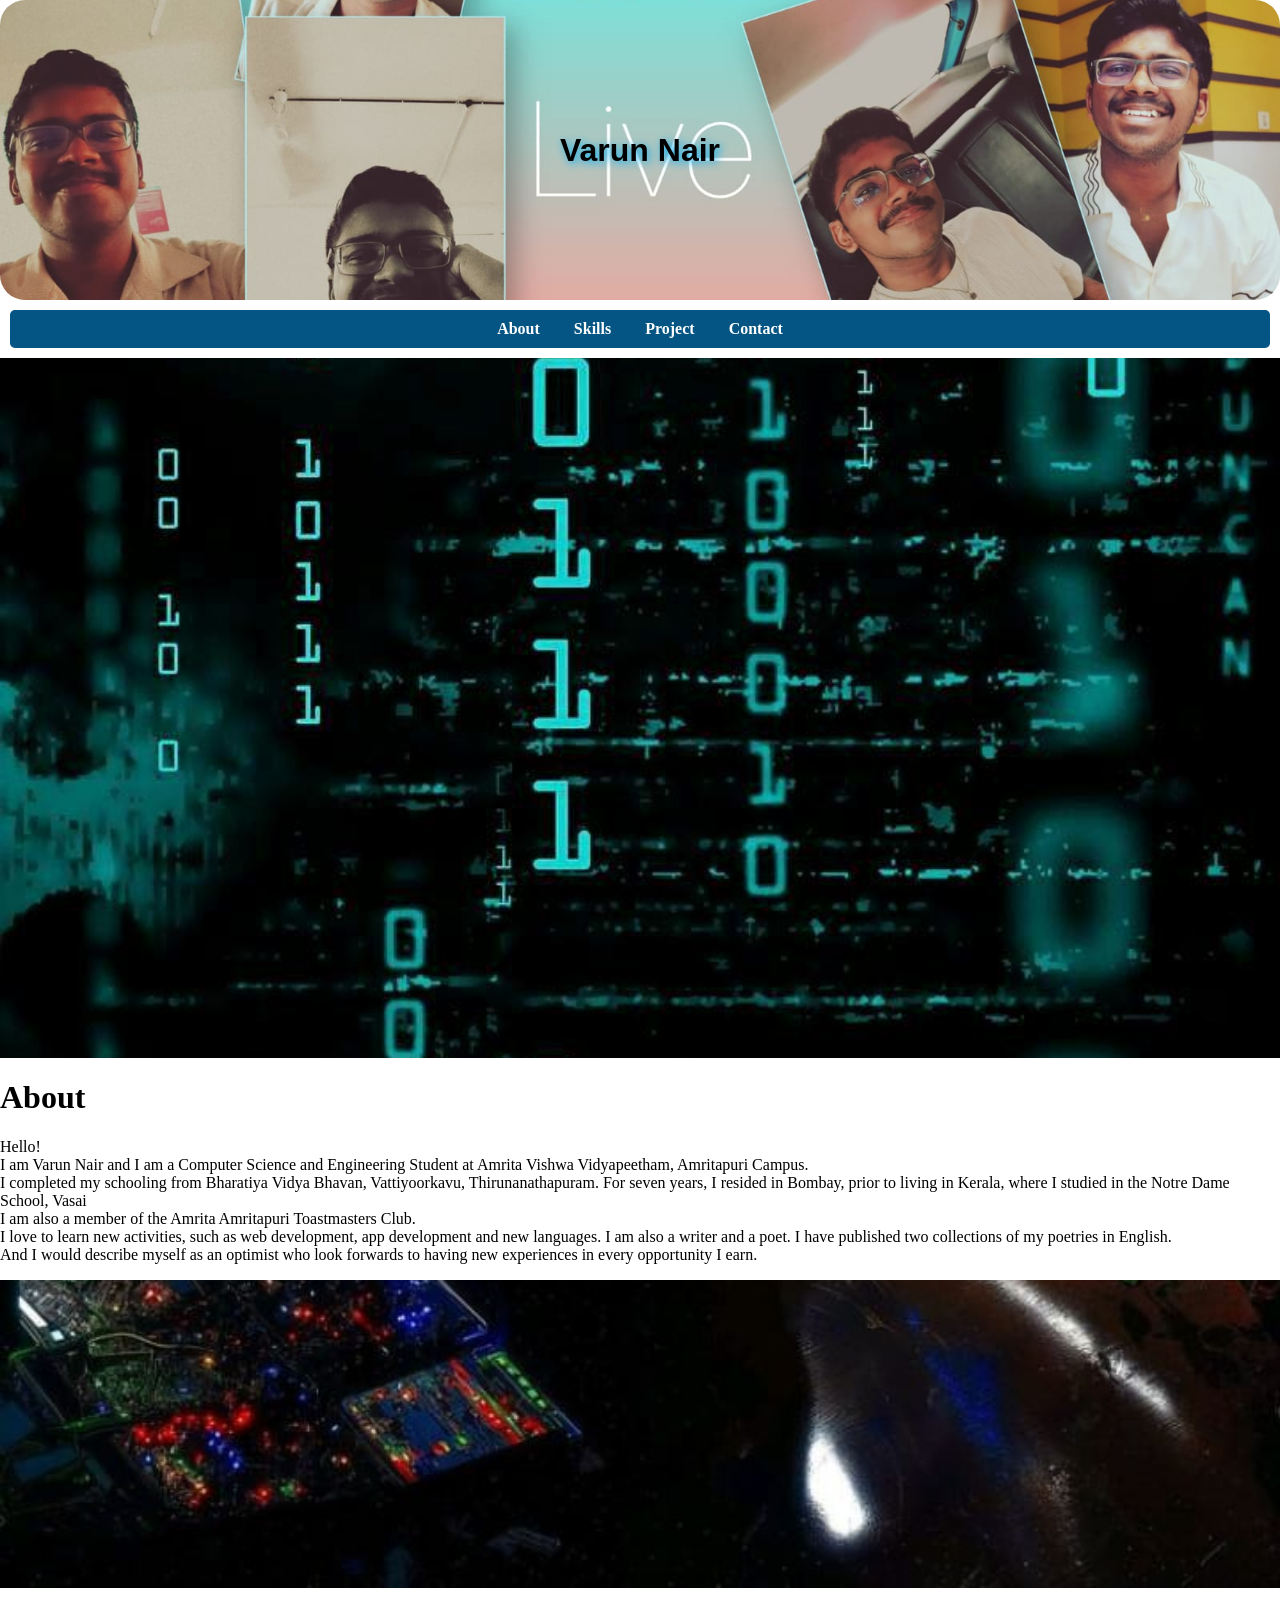
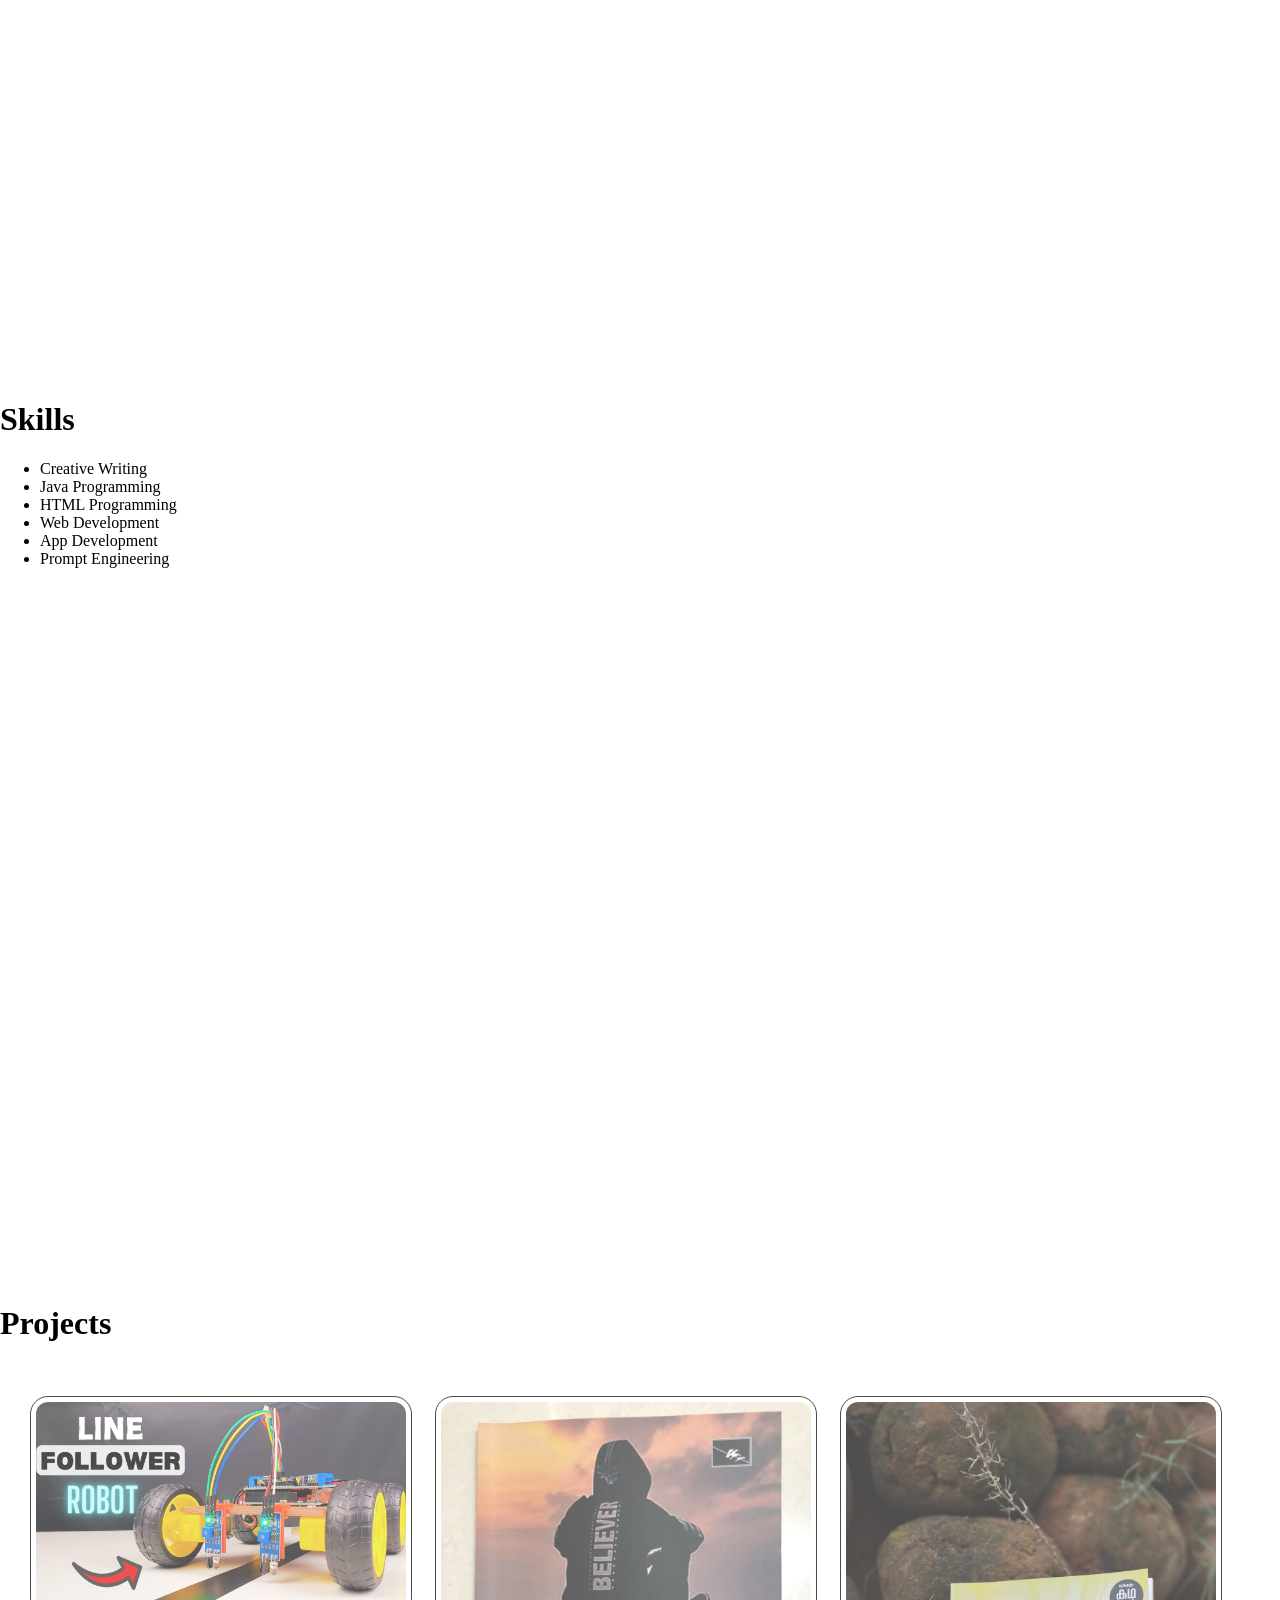
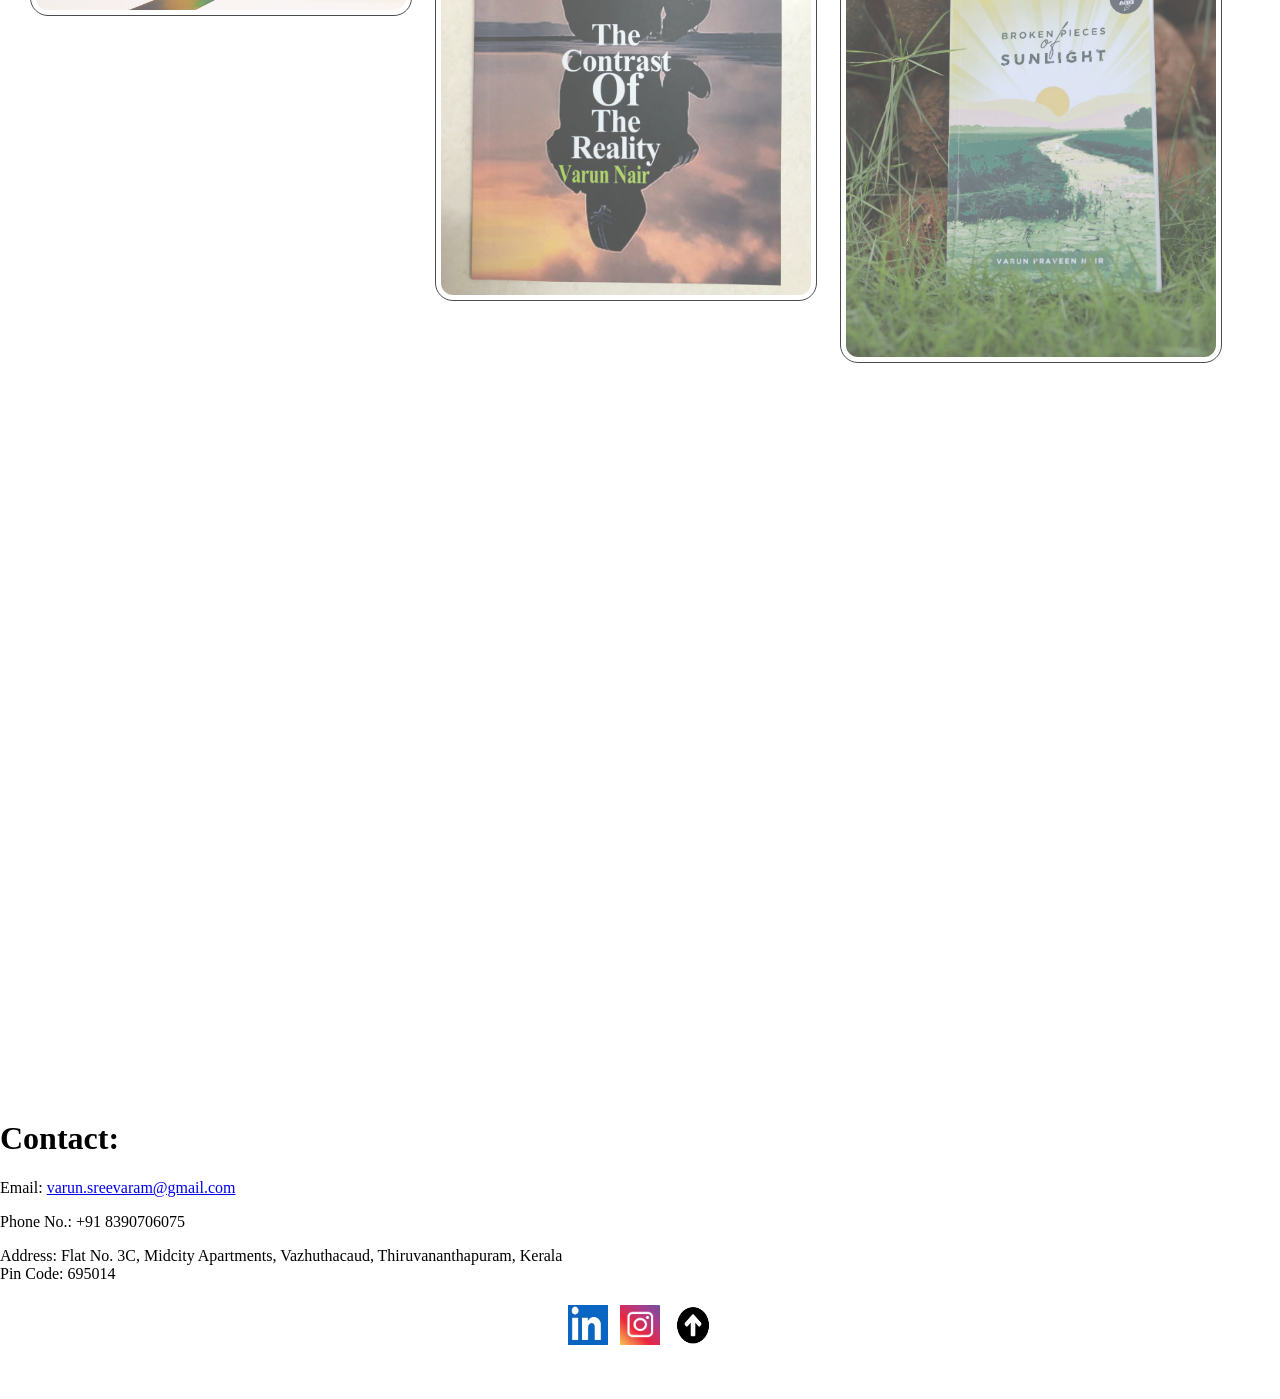
<file: index.html>
<!DOCTYPE html>
<html lang="en">


<head>
    <meta charset="UTF-8">
    <meta name="viewport" content="width=device-width, initial-scale=1.0">
    <meta name="Author" content="Varun Nair">
    <meta name="Keywords" content="Portfolio">
    <link rel="icon" type="image/x-icon" href="favicon.ico">
    <title> Varun Nair's Portfolio </title>
    <link  href="Portfolio.css" rel="stylesheet">
</head>

<body>
    <div class="Header">
        <h1> <b> Varun Nair </b></h1>
    </div>

    <div class="NavigationBar">
        <a href="#About"> About </a>
        <a href="#Skills"> Skills </a>
        <a href="#Project"> Project </a>
        <a href="#Contact"> Contact </a>

    </div>

    <div class="Parallax1 img1"></div>
    <div id="About"> 
        <h1> About </h1>
        <p>Hello!<br>
             I am Varun Nair and I am a Computer Science and Engineering Student at Amrita Vishwa Vidyapeetham, Amritapuri Campus.<br>
            I completed my schooling from Bharatiya Vidya Bhavan, Vattiyoorkavu, Thirunanathapuram.
            For seven years, I resided in Bombay, prior to living in Kerala, where I studied in the Notre Dame School, Vasai<br>
            I am also a member of the Amrita Amritapuri Toastmasters Club. 
            <br>
            I love to learn new activities, such as web development, app development and new languages. I am also a writer and a poet.
            I have published two collections of my poetries in English. <br>
            And I would describe myself as an 
            optimist who look forwards to having new experiences in every opportunity I earn.
        </p>
    </div>

    <div class="Parallax1 img2"></div>
    <div id="Skills">
        <h1> Skills </h1>
        <ul>
            <li> Creative Writing </li>
            <li> Java Programming </li>
            <li> HTML Programming </li>
            <li> Web Development </li>
            <li> App Development </li>
            <li> Prompt Engineering </li>
        </ul>
    </div>

    <div class="Parallax1 img3"></div>
    <h1>Projects</h1>
    <div id="Project">
        <div class="projectpro1">
            <a href="Project1.html" target="_blank"><img src="Project1(pic2).jpeg" alt="Project1" height="100px"></a>
        </div>
        <div class="projectpro2">
            <a href="Project2.html" target="_blank"><img src="Book1(1).jpeg" alt="Project1" height="100px"></a>
        </div>
        <div class="projectpro3">
            <a href="Project3.html" target="_blank"><img src="Book2.jpeg" alt="Project1" height="100px"></a>
        </div>
    </div>


    <div class="Parallax1 img4"></div>
    <div id="Contact">
        <h1> Contact: </h1>
        <p> Email: <a href="mailto:varun.sreevaram@gmail.com"> varun.sreevaram@gmail.com </a> </p>
        <p> Phone No.: +91 8390706075</p>
        <p> Address: Flat No. 3C, Midcity Apartments, Vazhuthacaud, Thiruvananthapuram, Kerala 
        <br> Pin Code: 695014</p>
    </div>
    <div class="Parallax1 img5">
        <div class="Footer">
            <a href="https://www.linkedin.com/in/Varun Nair" target="_blank"><img src="LinkedInLogo.jpeg" alt="LinkedIn Logo" height="40px" width="40px"></a>
            <a href="https://www.instagram.com/varun_nair2214/" target="_blank"><img src="InstagramLogo.jpeg" alt="Instagram Logo" height="40px" width="40px"></a>
            <a href="#top" class="top-btn"><img src="ScrollBacktoTop.png" alt="Back to Top" height="40px" width="40px"></a>
        </div>
    </div>
</body>

</html>
</file>
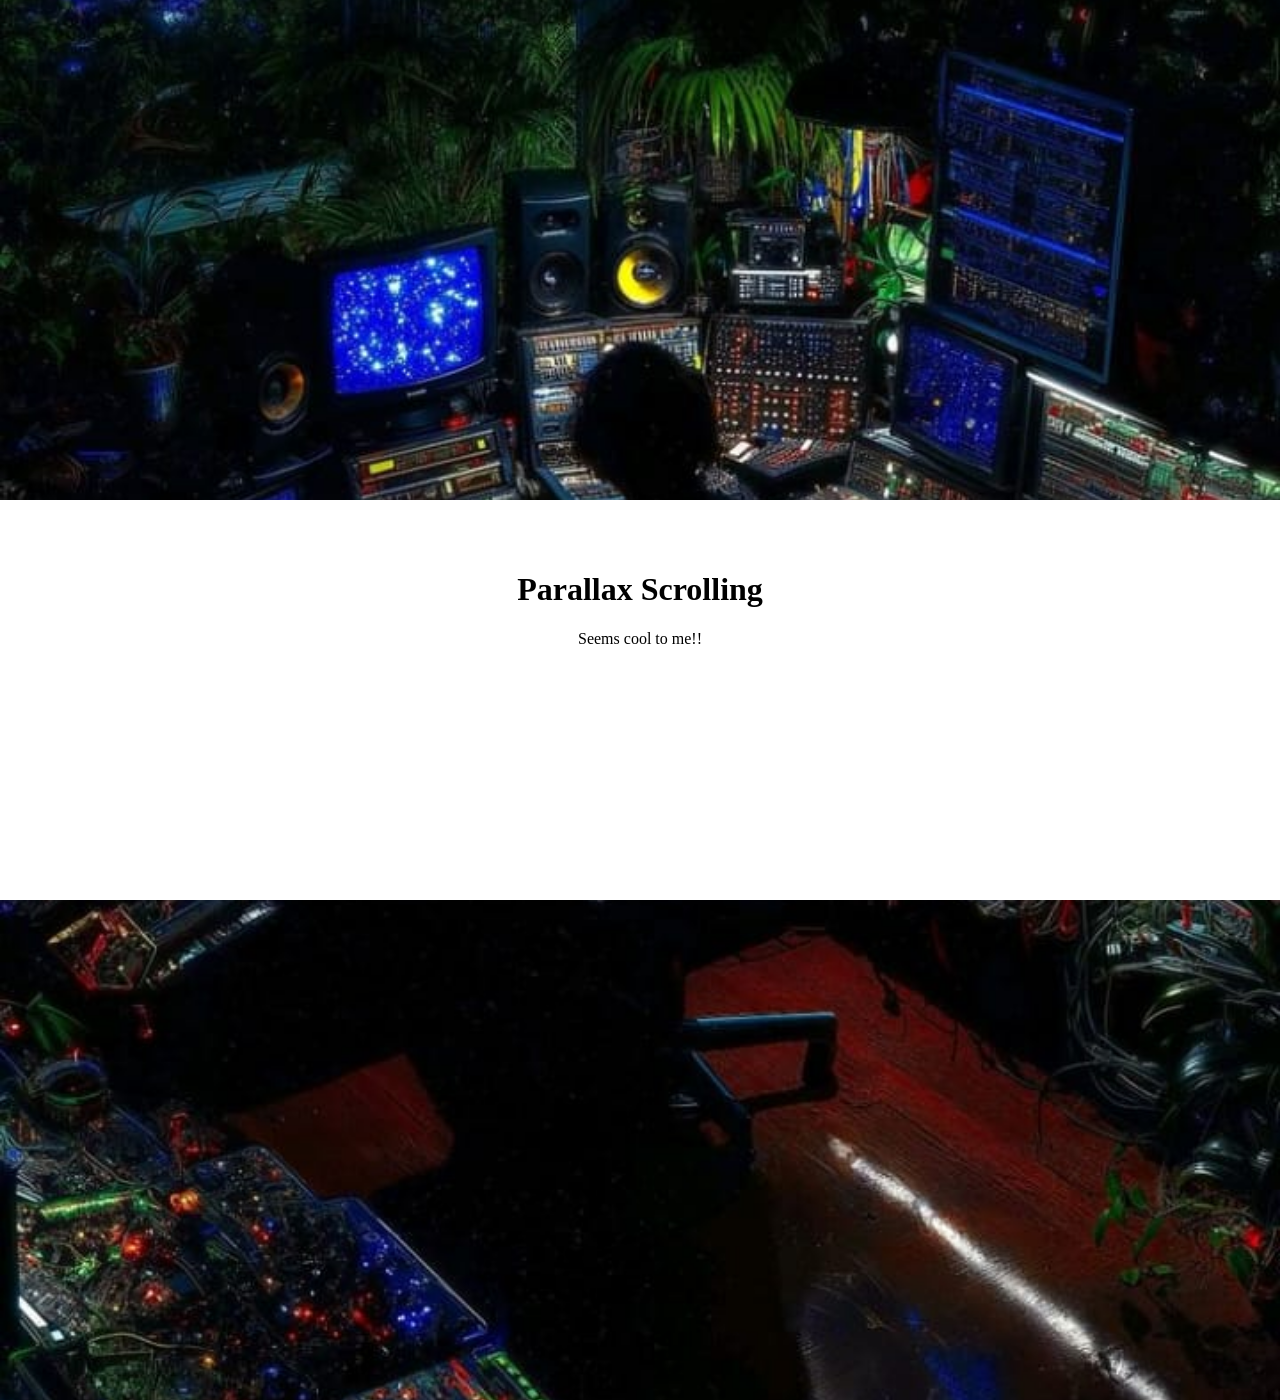
<file: ParralaxScrolling.html>
<!DOCTYPE html>
<html lang="en">
<head>
    <meta charset="UTF-8">
    <meta name="viewport" content="width=device-width, initial-scale=1.0">
    <title>Parallax Scrolling</title>
    <link rel="stylesheet" href="ParallaxScrolling.css">
</head>
<body>
    <div class="parallax"></div>
    <div class="content">
        <h1>Parallax Scrolling</h1>
        <p>Seems cool to me!!</p>
    </div>
    <div class="parallax"></div>
</body>
</html>
</file>
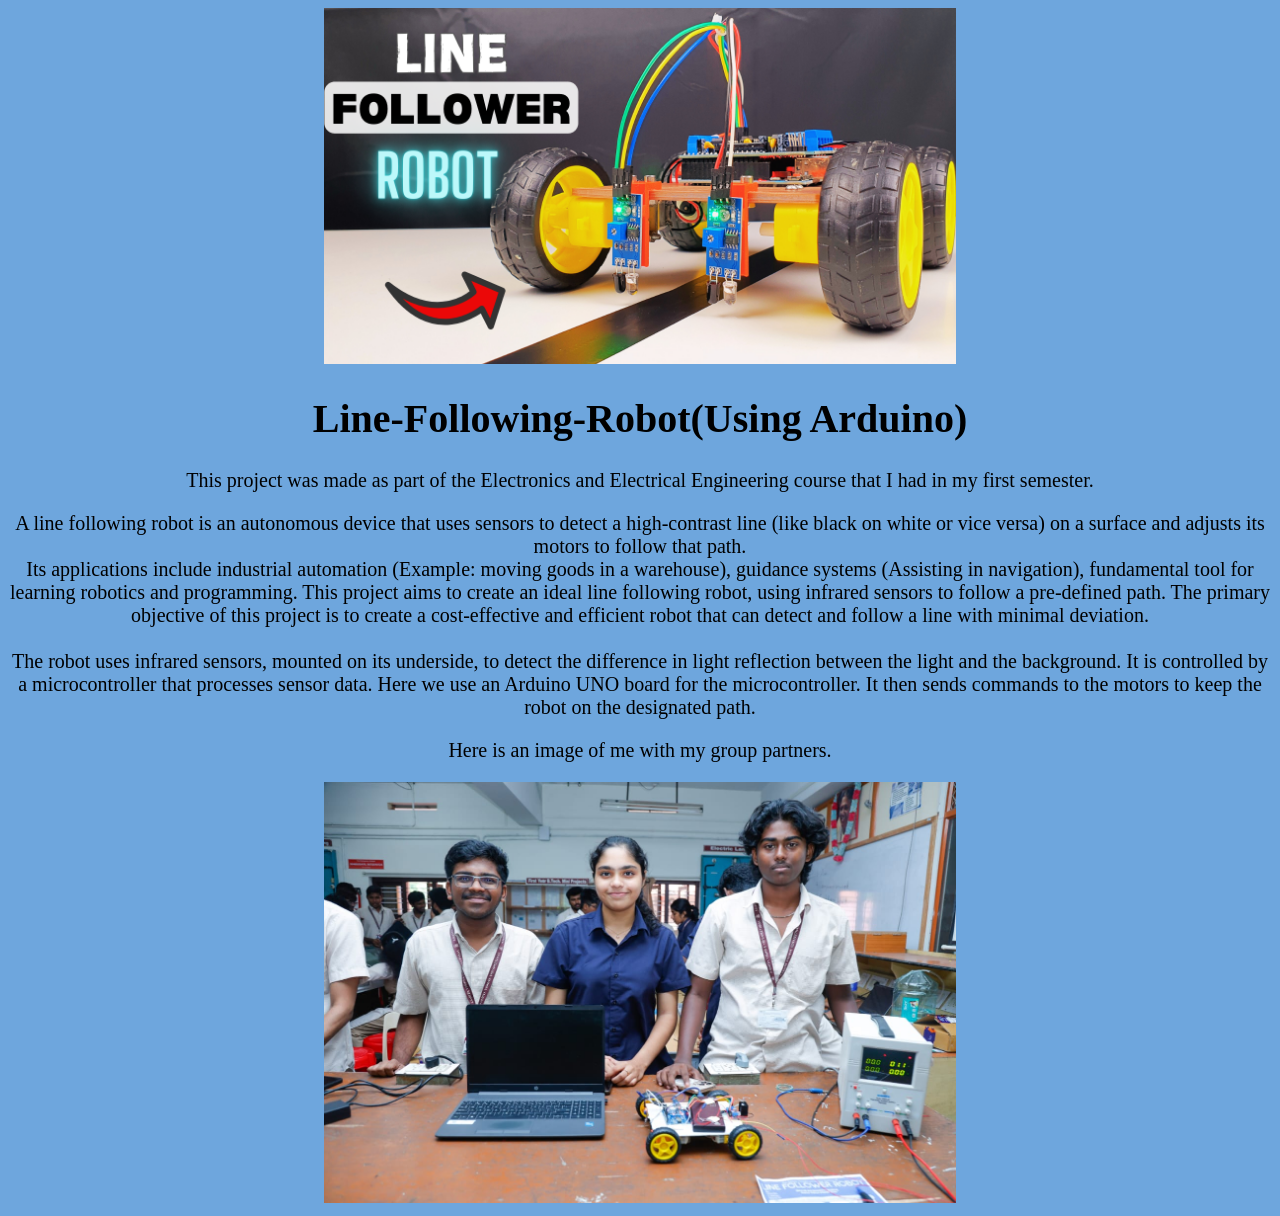
<file: Project1.html>
<!DOCTYPE html>
<html lang="en">
<head>
    <meta charset="UTF-8">
    <meta name="viewport" content="width=device-width, initial-scale=1.0">
    <title>Line-Following Robot</title>
    <style>
        body{
            font-size: 20px;
            background-color: rgb(110, 166, 221);
            text-align: center;
        }
    </style>
</head>
<body>
    <img src="Project1(pic2).jpeg" alt="Image" width="50%" >
    <h1>Line-Following-Robot(Using Arduino)</h1>
    <p>This project was made as part of the Electronics and Electrical Engineering course that I had in my first semester.</p>
    <p>A line following robot is an autonomous device that uses sensors to detect a high-contrast line (like black on white or vice versa) on a surface and adjusts its motors to follow that path. <br>Its applications include industrial automation (Example: moving goods in a warehouse), guidance systems (Assisting in navigation), fundamental tool for learning robotics and programming. This project aims to create an ideal line following robot, using infrared sensors to follow a pre-defined path. The primary objective of this project is to create a cost-effective and efficient robot that can detect and follow a line with minimal deviation.
    <br><br>The robot uses infrared sensors, mounted on its underside, to detect the difference in light reflection between the light and the background. It is controlled by a microcontroller that processes sensor data. Here we use an Arduino UNO board for the microcontroller. It then sends commands to the motors to keep the robot on the designated path.
</p>
<p>Here is an image of me with my group partners.</p>
<img src="Project1(pic1).jpeg" alt="Image" width="50%">
</body>
</html>
</file>
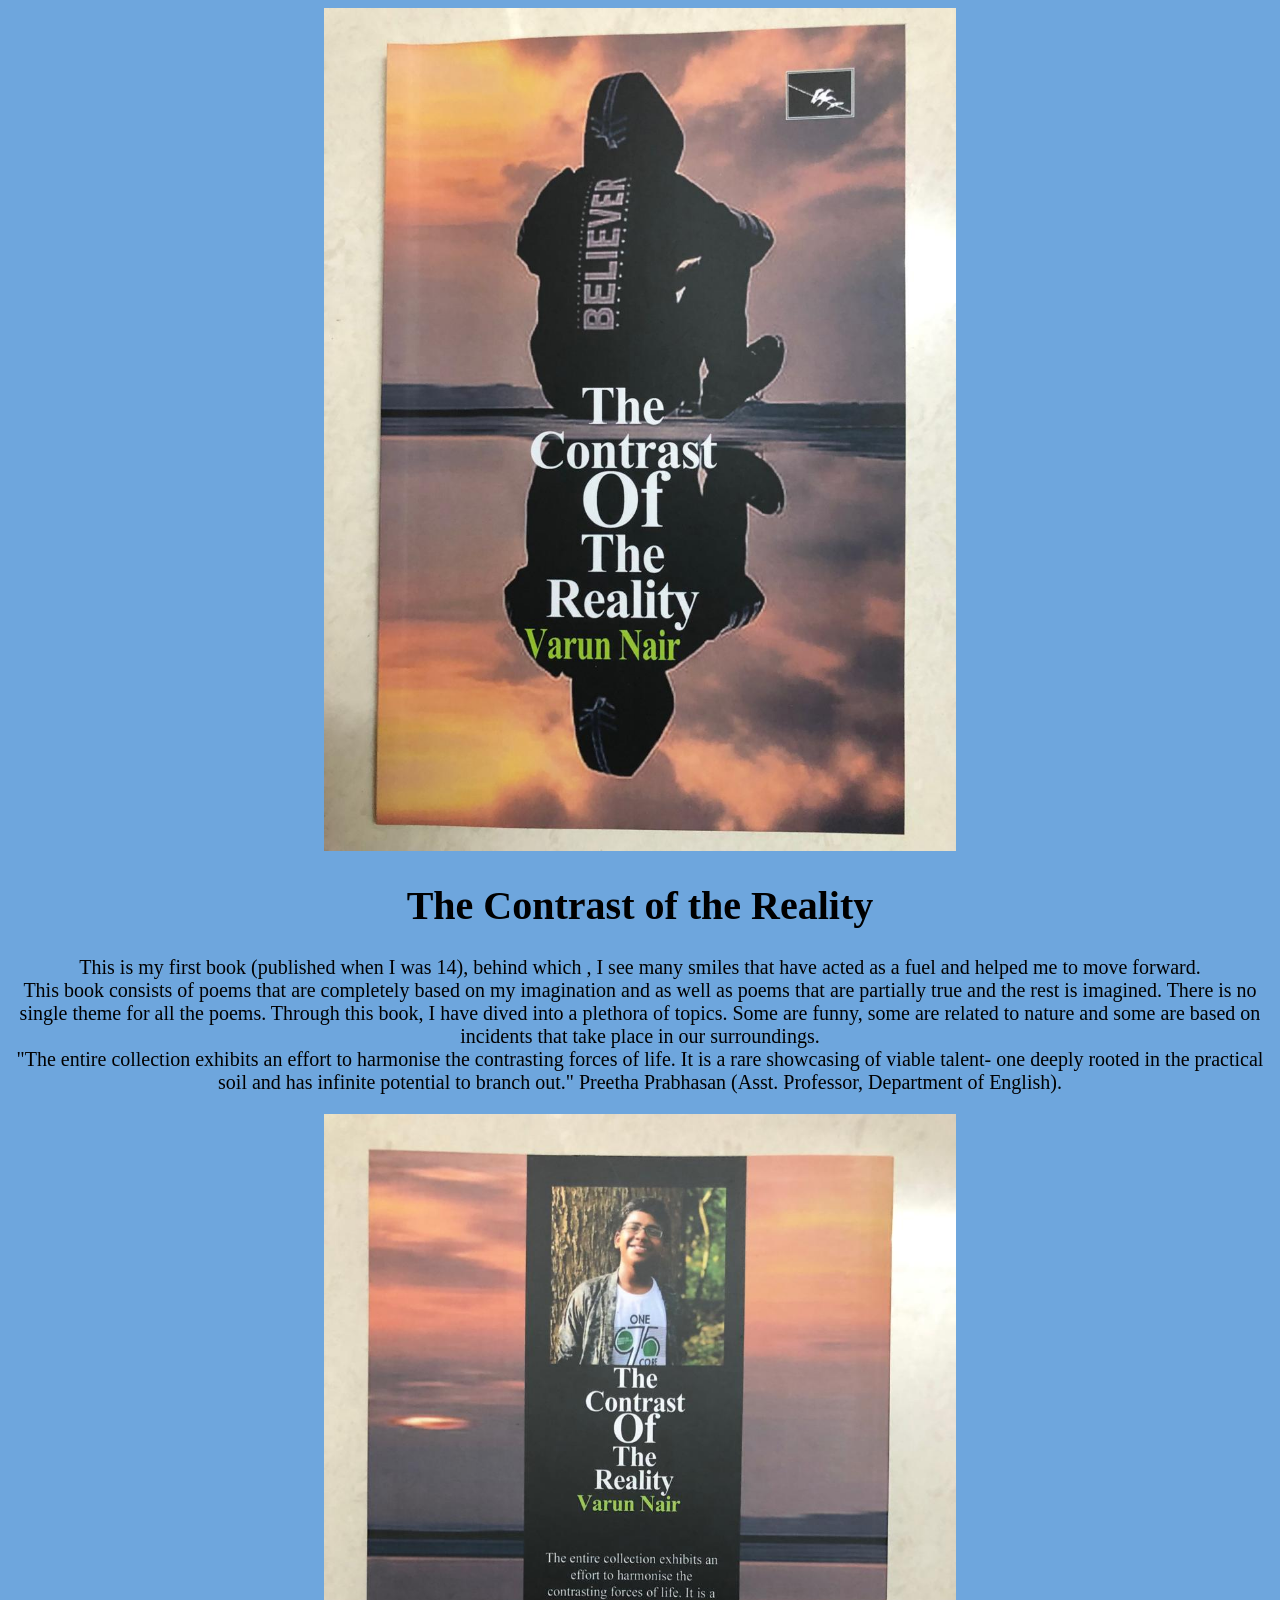
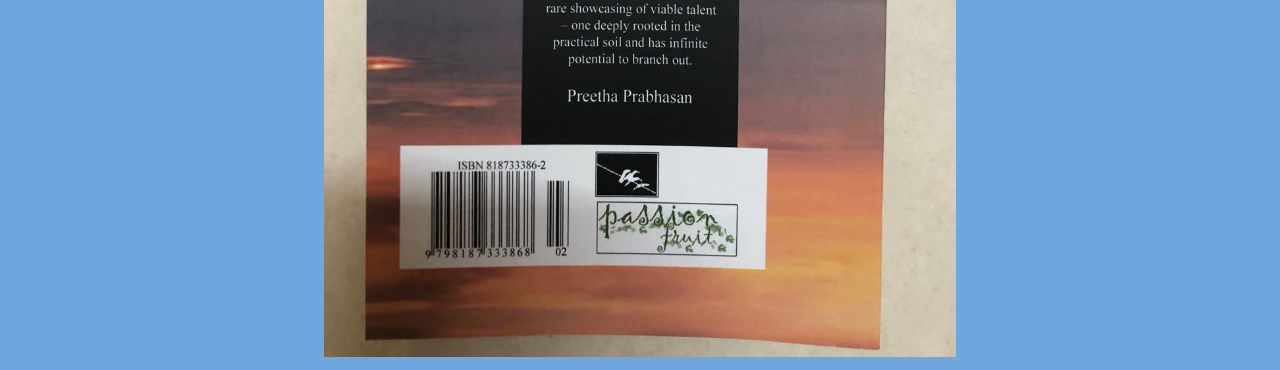
<file: Project2.html>
<!DOCTYPE html>
<html lang="en">
<head>
    <meta charset="UTF-8">
    <meta name="viewport" content="width=device-width, initial-scale=1.0">
    <title>The Contrast of the Reality</title>
    <style>
        body{
            font-size: 20px;
            background-color: rgb(110, 166, 221);
            text-align: center;
        }
    </style>
</head>
<body>
    <img src="Book1(1).jpeg" alt="Book1" width="50%">
    <h1>The Contrast of the Reality</h1>
    <p>This is my first book (published when I was 14), behind which , I see many smiles that have acted as a fuel and helped me to move forward.<br>
        This book consists of poems that are completely based on my imagination and as well as poems that are partially true and the rest is imagined. There is no single theme for all the poems.
        Through this book, I have dived into a plethora of topics. Some are funny, some are related to nature and some 
        are based on incidents that take place in our surroundings. <br>
        "The entire collection exhibits an effort to harmonise the contrasting forces of life. It is a rare 
        showcasing of viable talent- one deeply rooted in the practical soil and has infinite potential to branch out."
        Preetha Prabhasan (Asst. Professor, Department of English).
    </p>
    <img src="Book1(2).jpeg" alt="Book1" width="50%">
</body>
</html>
</file>
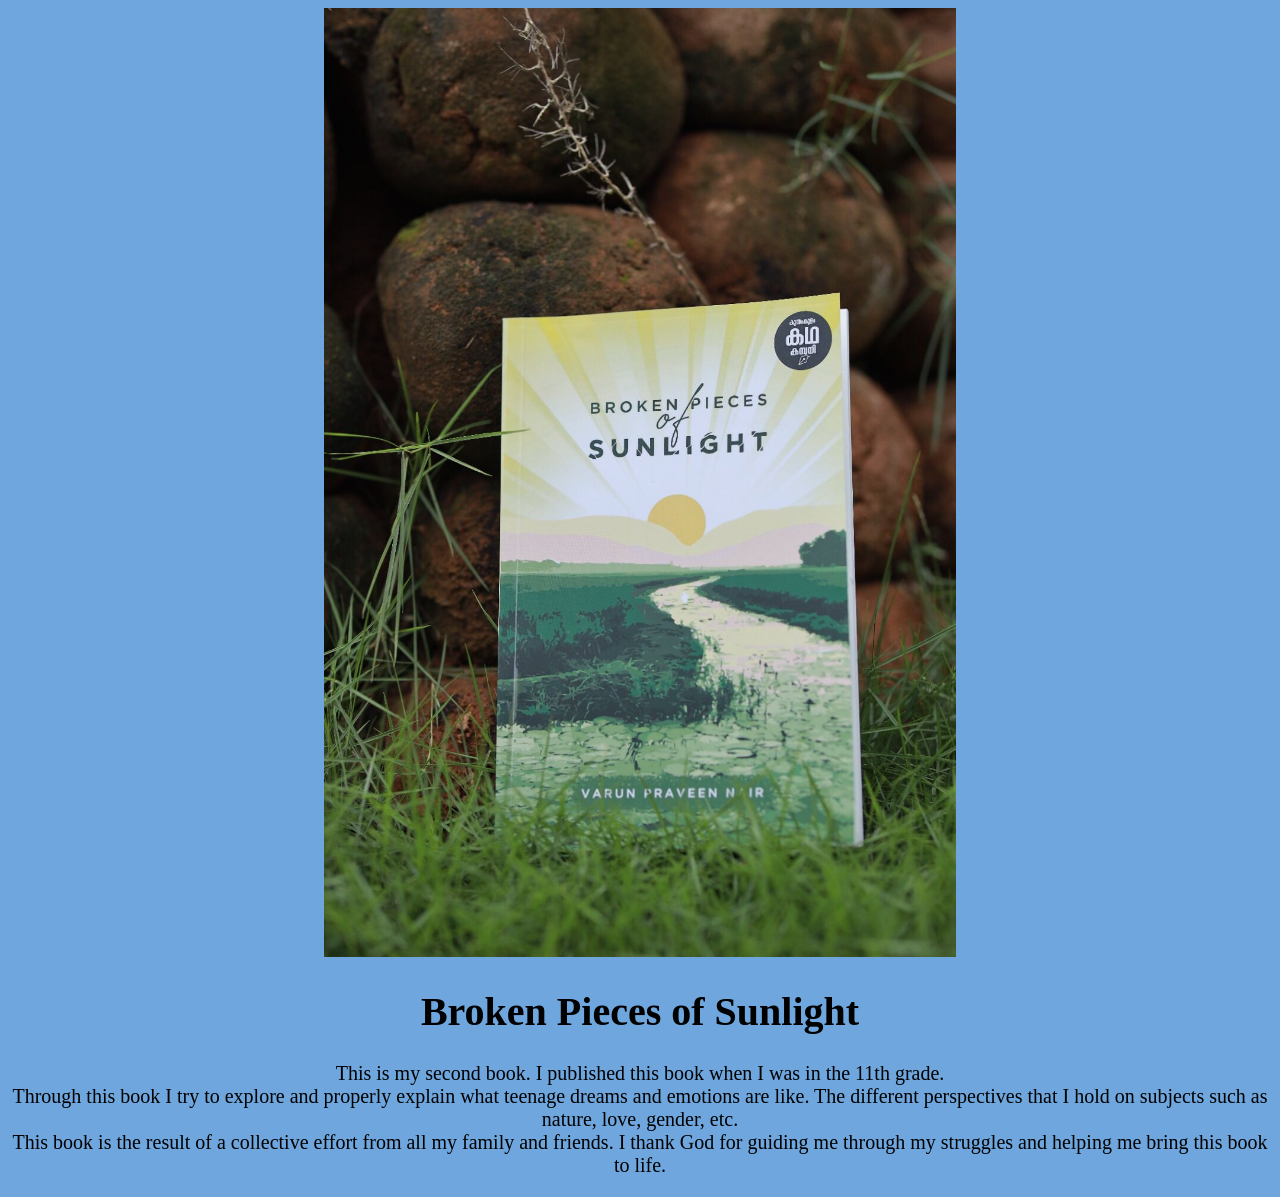
<file: Project3.html>
<!DOCTYPE html>
<html lang="en">
<head>
    <meta charset="UTF-8">
    <meta name="viewport" content="width=device-width, initial-scale=1.0">
    <title>Broken Pieces of Sunlight </title>
        <style>
            body{
                font-size: 20px;
                background-color: rgb(110, 166, 221);
                text-align: center;
            }
        </style>
</head>
<body>
    <img src="Book2.jpeg" alt="Project1" width="50%">
    <h1>Broken Pieces of Sunlight</h1>
    <p>This is my second book. I published this book when I was in the 11th grade. 
        <br>
        Through this book I try to explore and properly explain what teenage dreams and emotions are like. 
        The different perspectives that  I hold on subjects such as nature, love, gender, etc. <br>
        This book is the result of a collective effort from all my family and friends. I thank God for guiding me through 
        my struggles and helping me bring this book to life.
    </p>
</body>
</html>
</file>
<file: Portfolio.css>
html{
  scroll-behavior:smooth; /* To enable smooth scrolling feature */
}
body{
    background-color: white; 
    font-family: Century Gothic;
    margin:0; /*It removes default browser margin around the page */
    height:100%; /*To occupy full height of viewport */
 }
 .Header{
    background-image: url("HeaderPhotoMe.jpeg");
    background-size: cover; /* Makes the image cover the entire area */
    background-position: center;  /* Centers background image */
    height: 300px;
    display: flex;
    justify-content: center; /*Places content horizontally centered */
    align-items: center; /* Places content vertically centered */
    color: black;
    border-radius: 25px;
    font-family: 'Franklin Gothic Medium', 'Arial Narrow', Arial, sans-serif;
    text-shadow: 2px 2px 9px rgb(9, 176, 243) ;} /* Adds a horizontal and vertical shadow along with a blur effect */

.NavigationBar{
    background-color: rgb(4, 85, 132);
    text-align: center; /* Places content horizontally centered */
    padding:10px;
    margin:10px;
    border-radius: 5px;
}
 
.NavigationBar a{
    color:white;
    margin:0 15px;
    text-decoration:none; /* Removes underline from links */
    font-weight:bold; /* Makes the link bold */
}
.Parallax1{
    background-attachment: fixed; /* Creates the parallax scrolling effect */
    background-position: center; /* Centers the image */
    background-repeat: no-repeat; /* Prevents image from repeating */
    background-size: cover; 
}
.img1{
    background-image: url("newpic(3).jpg");
    height:700px;
}
.img2{
    background-image: url("PortfolioImage(1).jpeg");
    height:700px;
}
.img3{
    background-image: url("newpic(1).jpg");
    height:700px;
}
.img4{
    background-image: url("PortfolioImage(4).jpeg");
    height:700px;
}
.img5{
    background-image: url("newpic(2).avif");
    height:100px;
}
.Footer {
  color: white;
  font-size: 50px;
  font-weight: bold;
  text-align: center;
}
#About{
    background-color: white;
    font-family: Century Gothic;
}

#Skills{
    background-color: white;
}
#Project{
    background-color: white;
    border-radius: 40px;
    display:flex;
    flex-direction: row;
    flex-wrap:wrap; /* Items move to next line if no space */
    justify-content: center;
    gap:35px; /* Space between items */
    padding:2px 100px 2px 0px;
}
#Project div{
    flex:1;
}
#Contact{
    background-color: white;
}
.projectpro1 img{
    transition: transform 0.8s; /* Smoothes out the animation when image scales */
    width:100%;
    height:auto;
    display:box;
    border:1px double black;
    border-radius: 18px;
    padding:5px;
    margin:30px;
    opacity:0.7; /* Describes how opaque the image is */
}
.projectpro1 img:hover{
    transform: scale(1.1); /* Enlarges the image slightly */
    opacity:1.0; /* When hovered, the opacity changes */
}
.projectpro2 img{
    transition: transform 0.8s;
    width:100%;
    height:auto;
    display:box;
    border:1px double black;
    border-radius: 18px;
    padding:5px;
    margin:30px;
    opacity:0.7;
}
.projectpro2 img:hover{
    transform: scale(1.1);
    opacity:1.0;
}
.projectpro3 img{
    transition: transform 0.8s;
    width:100%;
    height:auto;
    display:box;
    border:1px double black;
    border-radius: 18px;
    padding:5px;
    margin:30px;
    opacity:0.7;
}
.projectpro3 img:hover{
    transform: scale(1.1); 
    opacity:1.0;
}
#top{
    position:fixed; /* Fixes the element even while scrolling */
    bottom:20px;
    right:20px;
}
@media only screen and (max-width:600px){
    #Project{
        display:flex;
        flex-direction: column;
    }
}
</file>
<file: ParallaxScrolling.css>
body{
    margin:0;
    height:100%;
}
.parallax{
    background-image: url("PortfolioImage(1).jpeg");
    height:500px;

    background-attachment: fixed;
    background-position: center;
    background-repeat: no-repeat;
    background-size: cover;
}
.content{
    height: 300px;
    background-color:white;
    text-align: center;
    padding:50px
}
</file>
